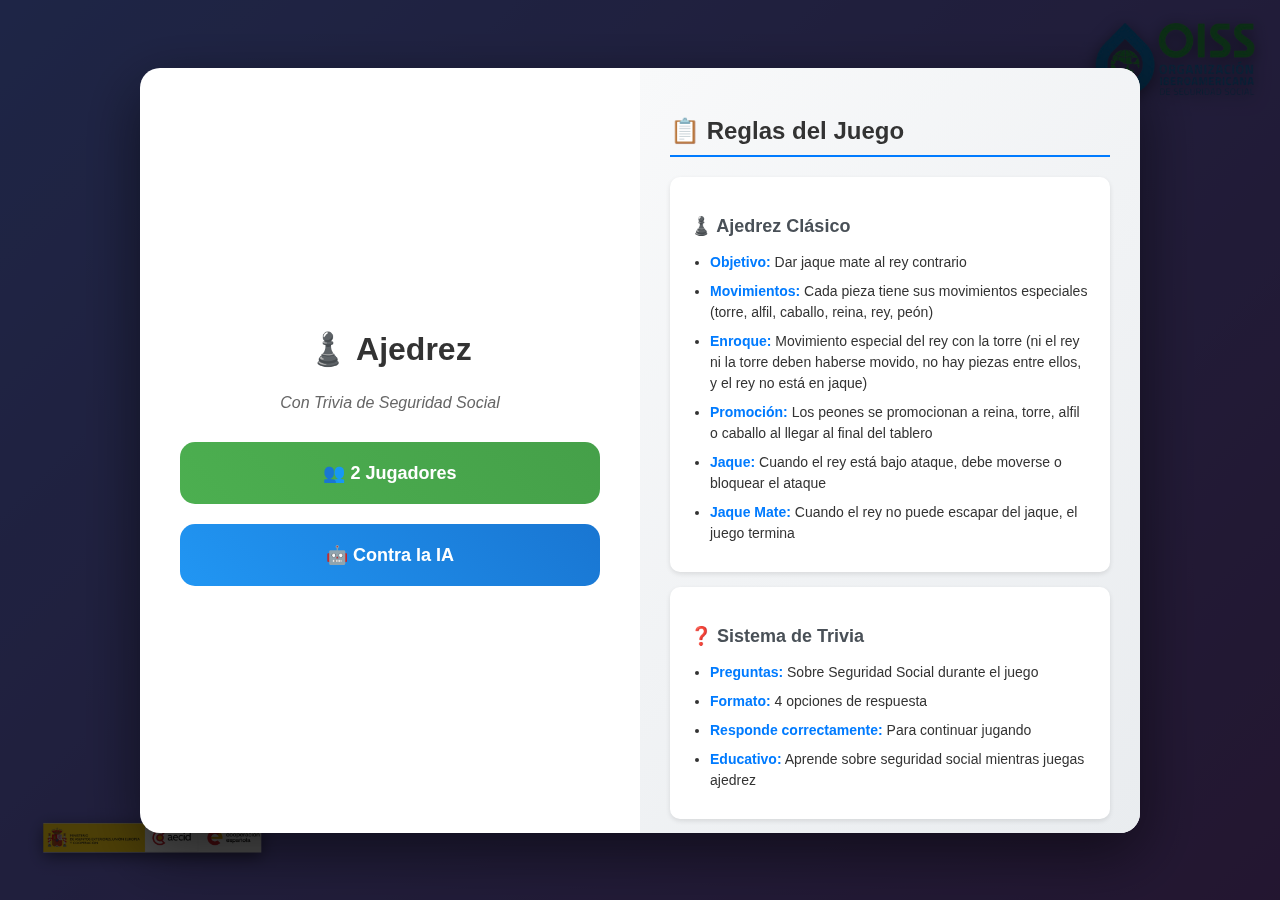
<file: games/ajedrez.html>
<!DOCTYPE html>
<html lang="es">
<head>
    <meta charset="UTF-8">
    <meta name="viewport" content="width=device-width, initial-scale=1.0">
    <title>Ajedrez Social - Con Seguridad Social</title>
    <link rel="stylesheet" href="../css/ajedrez.css">
</head>
<body>

    <!-- Logo OISS superior derecha -->
    <img src="../assets/oiss.png" alt="OISS" style="position: fixed; top: 20px; right: 20px; height: 80px; width: auto; max-width: 320px; z-index: 1000; object-fit: contain; filter: drop-shadow(0 4px 8px rgba(0, 0, 0, 0.5));">
    
    <!-- Logo AECID inferior izquierda -->
    <img src="../assets/españa.png" alt="AECID" style="position: fixed; bottom: 20px; left: 20px; height: 80px; width: auto; max-width: 280px; z-index: 1000; object-fit: contain; filter: drop-shadow(0 4px 8px rgba(0, 0, 0, 0.5));">

    <div id="modeSelectionModal" class="mode-selection-modal">
        <div class="mode-selection-content">
            <!-- Panel Izquierdo: Selección de Modo -->
            <div class="left-panel">
                <h1>♟️ Ajedrez</h1>
                <p class="subtitle">Con Trivia de Seguridad Social</p>
                
                <div class="mode-buttons">
                    <button class="mode-button two-players" onclick="selectMode('twoPlayers')">
                        👥 2 Jugadores
                    </button>
                    <button class="mode-button vs-ai" onclick="selectMode('vsAI')">
                        🤖 Contra la IA
                    </button>
                </div>
                
                <div id="difficultySelection" class="difficulty-selection">
                    <h3>Selecciona la Dificultad</h3>
                    <div class="difficulty-buttons">
                        <button class="difficulty-button easy" onclick="startGame('easy')">
                            😊 Fácil
                        </button>
                        <button class="difficulty-button medium" onclick="startGame('medium')">
                            😐 Medio
                        </button>
                        <button class="difficulty-button hard" onclick="startGame('hard')">
                            😤 Difícil
                        </button>
                    </div>
                </div>
            </div>

            <!-- Panel Derecho: Instrucciones -->
            <div class="right-panel">
                <h2>📋 Reglas del Juego</h2>
                
                <div class="rules-section">
                    <h3>♟️ Ajedrez Clásico</h3>
                    <ul>
                        <li><strong>Objetivo:</strong> Dar jaque mate al rey contrario</li>
                        <li><strong>Movimientos:</strong> Cada pieza tiene sus movimientos especiales (torre, alfil, caballo, reina, rey, peón)</li>
                        <li><strong>Enroque:</strong> Movimiento especial del rey con la torre (ni el rey ni la torre deben haberse movido, no hay piezas entre ellos, y el rey no está en jaque)</li>
                        <li><strong>Promoción:</strong> Los peones se promocionan a reina, torre, alfil o caballo al llegar al final del tablero</li>
                        <li><strong>Jaque:</strong> Cuando el rey está bajo ataque, debe moverse o bloquear el ataque</li>
                        <li><strong>Jaque Mate:</strong> Cuando el rey no puede escapar del jaque, el juego termina</li>
                    </ul>
                </div>

                <div class="rules-section">
                    <h3>❓ Sistema de Trivia</h3>
                    <ul>
                        <li><strong>Preguntas:</strong> Sobre Seguridad Social durante el juego</li>
                        <li><strong>Formato:</strong> 4 opciones de respuesta</li>
                        <li><strong>Responde correctamente:</strong> Para continuar jugando</li>
                        <li><strong>Educativo:</strong> Aprende sobre seguridad social mientras juegas ajedrez</li>
                    </ul>
                </div>

                <div class="strategy-tip">
                    <h4>💡 Consejos Estratégicos</h4>
                    <p>• Controla el centro del tablero con tus peones y piezas</p>
                    <p>• Desarrolla tus piezas (caballos y alfiles) temprano</p>
                    <p>• Protege tu rey con el enroque</p>
                    <p>• No muevas la misma pieza varias veces en la apertura</p>
                    <p>• Busca oportunidades para atacar y defender simultáneamente</p>
                </div>
            </div>
        </div>
    </div>

    <!-- Trivia Modal -->
    <div id="triviaModal" class="mode-selection-modal" style="display: none;">
        <div class="mode-selection-content">
            <h2 id="triviaQuestion">Pregunta de Trivia...</h2>
            <div id="triviaOptions" class="difficulty-buttons trivia-options">
            </div>
        </div>
    </div>

    <!-- Promotion Modal -->
    <div id="promotionModal" class="mode-selection-modal" style="display: none;">
        <div class="mode-selection-content" style="max-width: 500px;">
            <h2>👑 Promoción de Peón</h2>
            <p style="margin: 20px 0; color: #666;">Elige a qué pieza quieres promocionar tu peón:</p>
            <div class="difficulty-buttons" style="gap: 15px;">
                <button class="difficulty-button" onclick="promotePawn('queen')" style="font-size: 2rem;">♕ Reina</button>
                <button class="difficulty-button" onclick="promotePawn('rook')" style="font-size: 2rem;">♖ Torre</button>
                <button class="difficulty-button" onclick="promotePawn('bishop')" style="font-size: 2rem;">♗ Alfil</button>
                <button class="difficulty-button" onclick="promotePawn('knight')" style="font-size: 2rem;">♘ Caballo</button>
            </div>
        </div>
    </div>

    <div class="game-container" style="display: none;" id="gameContainer">
        <div class="board-container">
            <div class="board-with-coordinates">
                <!-- Coordenadas de letras (A-H) a la izquierda -->
                <div class="left-coordinates">
                    <span>8</span><span>7</span><span>6</span><span>5</span><span>4</span><span>3</span><span>2</span><span>1</span>
                </div>
                
                <!-- Tablero de ajedrez -->
                <div class="chess-board" id="chessBoard"></div>
            </div>
            
            <!-- Coordenadas de números (1-8) abajo -->
            <div class="bottom-coordinates">
                <span>A</span><span>B</span><span>C</span><span>D</span><span>E</span><span>F</span><span>G</span><span>H</span>
            </div>
        </div>

        <div class="info-panel">
            <div class="game-info">
                <div class="game-mode-display" id="gameModeDisplay"></div>
                <div class="current-player white-turn" id="currentPlayer"></div>
                <div class="ai-thinking-indicator" id="aiThinking">
                    🤔 La IA está pensando...
                </div>
                <div class="game-status" id="gameStatus"></div>
            </div>
            
            <div class="controls">
                <button class="new-game-btn" onclick="initGame()">
                    🔄 Nueva Partida
                </button>
                <button class="change-mode-btn" onclick="changeGameMode()">
                    🎮 Cambiar Modo
                </button>
                <button class="back-office-btn" onclick="window.location.href='oficina.html'">
                    🏢 Volver a la oficina
                </button>
            </div>
            
            <div class="captured-pieces">
                <h3>💀 Piezas Capturadas</h3>
                <div><strong>Por Negras:</strong> <span class="captured-list" id="capturedWhite"></span></div>
                <div><strong>Por Blancas:</strong> <span class="captured-list" id="capturedBlack"></span></div>
            </div>
            
            <div class="move-history">
                <h3>📜 Historial</h3>
                <div class="move-list" id="moveHistory"></div>
            </div>
        </div>
    </div>

    <div id="notification" class="notification"></div>

    <script src="../js/ajedrez.js"></script>
</body>
</html>
</file>
<file: css/ajedrez.css>
body {
    font-family: 'Segoe UI', Tahoma, Geneva, Verdana, sans-serif;
    display: flex;
    justify-content: center;
    align-items: center;
    min-height: 100vh;
    margin: 0;
    background: linear-gradient(135deg, #667eea 0%, #764ba2 100%);
    color: #333;
}

/* Modal de selección de modo con slider */
.mode-selection-modal {
    position: fixed;
    top: 0;
    left: 0;
    width: 100%;
    height: 100%;
    background: rgba(0, 0, 0, 0.7);
    display: flex;
    justify-content: center;
    align-items: center;
    z-index: 2000;
}

.mode-selection-content {
    background: white;
    padding: 0;
    border-radius: 20px;
    box-shadow: 0 20px 60px rgba(0,0,0,0.5);
    max-width: 1000px;
    max-height: 85vh;
    overflow: hidden;
    display: grid;
    grid-template-columns: 1fr 1fr;
    gap: 0;
}

.left-panel {
    padding: 40px;
    display: flex;
    flex-direction: column;
    justify-content: center;
}

.right-panel {
    padding: 30px;
    background: linear-gradient(135deg, #f8f9fa 0%, #e9ecef 100%);
    border-radius: 0 20px 20px 0;
    overflow-y: auto;
    max-height: 80vh;
    display: flex;
    flex-direction: column;
}

.left-panel h1 {
    color: #333;
    margin-bottom: 10px;
    font-size: 32px;
    text-align: center;
}

.subtitle {
    text-align: center;
    color: #666;
    margin-bottom: 30px;
    font-style: italic;
    font-size: 16px;
}

.right-panel h2 {
    color: #333;
    margin-bottom: 20px;
    font-size: 24px;
    border-bottom: 2px solid #007bff;
    padding-bottom: 10px;
}



.rules-section {
    margin-bottom: 15px;
    background: white;
    padding: 20px;
    border-radius: 10px;
    box-shadow: 0 2px 5px rgba(0,0,0,0.1);
    flex-shrink: 0;
}

.rules-section h3 {
    color: #495057;
    margin-bottom: 15px;
    font-size: 18px;
    display: flex;
    align-items: center;
    gap: 8px;
}

.rules-section ul {
    margin: 0;
    padding-left: 20px;
}

.rules-section li {
    margin-bottom: 8px;
    font-size: 14px;
    line-height: 1.5;
}

.rules-section li strong {
    color: #007bff;
}

.rules-section p {
    margin: 0;
    font-size: 14px;
    line-height: 1.5;
    color: #495057;
}

.strategy-tip {
    background: linear-gradient(45deg, #fff3cd, #ffeaa7);
    padding: 15px;
    border-radius: 10px;
    border-left: 4px solid #ffc107;
    flex-shrink: 0;
}

.strategy-tip h4 {
    margin: 0 0 8px 0;
    color: #856404;
    font-size: 16px;
}

.strategy-tip p {
    margin: 0;
    color: #856404;
    font-size: 14px;
    line-height: 1.4;
}

.mode-buttons {
    display: flex;
    flex-direction: column;
    gap: 20px;
    margin-bottom: 20px;
}

.mode-button {
    padding: 20px;
    border: none;
    border-radius: 15px;
    cursor: pointer;
    transition: all 0.3s ease;
    font-size: 18px;
    font-weight: bold;
    display: flex;
    align-items: center;
    justify-content: center;
    gap: 10px;
}

.mode-button.two-players {
    background: linear-gradient(45deg, #4caf50, #45a049);
    color: white;
}

.mode-button.vs-ai {
    background: linear-gradient(45deg, #2196f3, #1976d2);
    color: white;
}

.mode-button:hover {
    transform: translateY(-3px);
    box-shadow: 0 15px 35px rgba(0,0,0,0.3);
}

.difficulty-selection {
    display: none;
    margin-top: 20px;
}

.difficulty-buttons {
    display: flex;
    gap: 10px;
    margin-top: 15px;
}

.difficulty-buttons.trivia-options {
    flex-direction: column;
    gap: 18px;
    padding: 35px;
}

.difficulty-button {
    flex: 1;
    padding: 12px;
    border: none;
    border-radius: 8px;
    cursor: pointer;
    transition: all 0.2s ease;
    font-weight: bold;
}

.difficulty-button.easy {
    background: #8bc34a;
    color: white;
}

.difficulty-button.medium {
    background: #ff9800;
    color: white;
}

.difficulty-button.hard {
    background: #f44336;
    color: white;
}

.difficulty-button:hover {
    transform: scale(1.05);
}

.game-container {
    background: white;
    border-radius: 20px;
    box-shadow: 0 20px 40px rgba(0,0,0,0.3);
    padding: 30px;
    display: flex;
    gap: 30px;
}

.board-container {
    display: flex;
    flex-direction: column;
    align-items: center;
}

.chess-board {
    display: grid;
    grid-template-columns: repeat(8, 70px);
    grid-template-rows: repeat(8, 70px);
    border: 4px solid #8b4513;
    border-radius: 8px;
    overflow: hidden;
    box-shadow: 0 10px 20px rgba(0,0,0,0.2);
}

.square {
    width: 70px;
    height: 70px;
    display: flex;
    align-items: center;
    justify-content: center;
    cursor: pointer;
    position: relative;
    transition: all 0.2s ease;
}

.square.light {
    background-color: #f0d9b5;
}

.square.dark {
    background-color: #b58863;
}

.square:hover {
    opacity: 0.8;
    transform: scale(1.05);
}

.square.selected {
    background-color: #7fb069 !important;
    box-shadow: inset 0 0 0 3px #5a8049;
}

.square.possible-move {
    background-color: #87ceeb !important;
}

.square.attack-move {
    background-color: #ff6b6b !important;
}

.square.ai-thinking {
    animation: aiPulse 1s infinite;
}

@keyframes aiPulse {
    0%, 100% { opacity: 1; }
    50% { opacity: 0.6; }
}

.piece {
    font-size: 48px;
    cursor: pointer;
    user-select: none;
    transition: transform 0.2s ease;
    text-shadow: 2px 2px 4px rgba(0,0,0,0.3);
    position: relative;
}

.piece:hover {
    transform: scale(1.1);
}



.experience-bar {
    position: absolute;
    bottom: 0px;
    left: 2px;
    right: 2px;
    height: 3px;
    background: rgba(0,0,0,0.2);
    border-radius: 2px;
}

.experience-fill {
    height: 100%;
    background: linear-gradient(90deg, #4caf50, #8bc34a);
    border-radius: 2px;
    transition: width 0.3s ease;
}

.info-panel {
    display: flex;
    flex-direction: column;
    gap: 15px;
    width: 350px;
}

.game-info {
    background: #f8f9fa;
    padding: 20px;
    border-radius: 10px;
    border: 2px solid #e9ecef;
}

.game-mode-display {
    background: linear-gradient(45deg, #e3f2fd, #bbdefb);
    padding: 10px;
    border-radius: 8px;
    margin-bottom: 10px;
    text-align: center;
    font-weight: bold;
}

.current-player {
    font-size: 20px;
    font-weight: bold;
    margin-bottom: 15px;
    padding: 10px;
    border-radius: 5px;
    text-align: center;
}

.white-turn {
    background-color: #fff;
    color: #333;
    border: 2px solid #333;
}

.black-turn {
    background-color: #333;
    color: #fff;
    border: 2px solid #333;
}



.controls {
    display: flex;
    flex-direction: column;
    gap: 10px;
}

button {
    padding: 12px 20px;
    font-size: 16px;
    border: none;
    border-radius: 6px;
    cursor: pointer;
    transition: all 0.2s ease;
    font-weight: bold;
}

.new-game-btn {
    background: linear-gradient(45deg, #4caf50, #45a049);
    color: white;
}

.change-mode-btn {
    background: linear-gradient(45deg, #9c27b0, #7b1fa2);
    color: white;
}

.back-office-btn {
    background: linear-gradient(45deg, #1e88e5, #0d47a1);
    color: white;
}

button:hover {
    transform: translateY(-2px);
    box-shadow: 0 5px 15px rgba(0, 0, 0, 0.2);
}

.coordinates {
    display: flex;
    justify-content: space-around;
    width: 100%;
    margin: 5px 0;
    font-size: 14px;
    color: #666;
    font-family: monospace;
}

.captured-pieces {
    background: #f8f9fa;
    padding: 15px;
    border-radius: 10px;
    border: 2px solid #e9ecef;
}

.captured-pieces h3 {
    margin-top: 0;
    margin-bottom: 10px;
    color: #495057;
}

.captured-list {
    font-size: 24px;
    line-height: 1.2;
    min-height: 30px;
    word-wrap: break-word;
}

.move-history {
    background: #f8f9fa;
    padding: 15px;
    border-radius: 10px;
    border: 2px solid #e9ecef;
    max-height: 200px;
    overflow-y: auto;
}

.move-history h3 {
    margin-top: 0;
    margin-bottom: 10px;
    color: #495057;
}

.move-list {
    font-family: monospace;
    font-size: 14px;
    line-height: 1.4;
}



.notification {
    position: fixed;
    top: 20px;
    right: 20px;
    background: #4caf50;
    color: white;
    padding: 15px 20px;
    border-radius: 8px;
    box-shadow: 0 4px 12px rgba(0,0,0,0.3);
    z-index: 1000;
    transform: translateX(400px);
    transition: transform 0.3s ease;
}

.notification.show {
    transform: translateX(0);
}

.notification.error {
    background: #f44336;
}

.notification.warning {
    background: #ff9800;
}

.notification.info {
    background: #2196f3;
}

.ai-thinking-indicator {
    display: none;
    background: linear-gradient(45deg, #ffd54f, #ffb300);
    padding: 10px;
    border-radius: 8px;
    text-align: center;
    font-weight: bold;
    animation: aiThinking 1.5s infinite;
}

@keyframes aiThinking {
    0%, 100% { opacity: 1; }
    50% { opacity: 0.7; }
}

.ai-thinking-indicator.active {
    display: block;
}

/* Modal de trivia mejorado */
#triviaModal .mode-selection-content {
    background: linear-gradient(145deg, #ffffff 0%, #f8f9fa 100%);
    border: 3px solid #007bff;
    box-shadow: 0 25px 50px rgba(0,123,255,0.3);
    max-width: 750px;
    min-height: 400px;
    padding: 0;
    overflow: hidden;
    animation: triviaAppear 0.4s ease-out;
}

@keyframes triviaAppear {
    from {
        opacity: 0;
        transform: scale(0.8) translateY(-50px);
    }
    to {
        opacity: 1;
        transform: scale(1) translateY(0);
    }
}

#triviaModal .mode-selection-content h2 {
    background: linear-gradient(45deg, #007bff, #0056b3);
    color: white;
    margin: 0;
    padding: 25px 30px;
    font-size: 22px;
    font-weight: bold;
    text-align: center;
    border-bottom: none;
    position: relative;
    overflow: hidden;
}

#triviaModal .mode-selection-content h2::before {
    content: '🧠';
    position: absolute;
    left: 20px;
    top: 50%;
    transform: translateY(-50%);
    font-size: 28px;
    animation: brainPulse 2s infinite;
}

@keyframes brainPulse {
    0%, 100% { transform: translateY(-50%) scale(1); }
    50% { transform: translateY(-50%) scale(1.1); }
}

#triviaModal .mode-selection-content h2::after {
    content: '';
    position: absolute;
    top: 0;
    left: -100%;
    width: 100%;
    height: 100%;
    background: linear-gradient(90deg, transparent, rgba(255,255,255,0.3), transparent);
    animation: shine 3s infinite;
}

@keyframes shine {
    0% { left: -100%; }
    50%, 100% { left: 100%; }
}

#triviaOptions {
    padding: 35px;
    display: flex;
    flex-direction: column;
    gap: 18px;
}

#triviaOptions .difficulty-button {
    background: linear-gradient(145deg, #f8f9fa, #e9ecef);
    border: 2px solid #dee2e6;
    color: #495057;
    padding: 22px 25px 22px 65px;
    border-radius: 12px;
    font-size: 16px;
    font-weight: 500;
    text-align: left;
    cursor: pointer;
    transition: all 0.3s ease;
    position: relative;
    overflow: hidden;
    box-shadow: 0 2px 8px rgba(0,0,0,0.1);
    min-height: 65px;
    display: flex;
    align-items: center;
    line-height: 1.4;
    word-wrap: break-word;
    hyphens: auto;
}

#triviaOptions .difficulty-button:hover {
    background: linear-gradient(145deg, #007bff, #0056b3);
    color: white;
    border-color: #004085;
    transform: translateY(-3px);
    box-shadow: 0 8px 25px rgba(0,123,255,0.4);
}

#triviaOptions .difficulty-button:active {
    transform: translateY(-1px);
    box-shadow: 0 4px 15px rgba(0,123,255,0.3);
}

#triviaOptions .difficulty-button::before {
    content: '';
    position: absolute;
    left: 0;
    top: 0;
    width: 4px;
    height: 100%;
    background: linear-gradient(180deg, #28a745, #20c997);
    transform: scaleY(0);
    transition: transform 0.3s ease;
}

#triviaOptions .difficulty-button:hover::before {
    transform: scaleY(1);
}

#triviaOptions .difficulty-button::after {
    content: attr(data-option);
    position: absolute;
    left: 18px;
    top: 50%;
    transform: translateY(-50%);
    background: linear-gradient(45deg, #6c757d, #495057);
    color: white;
    width: 32px;
    height: 32px;
    border-radius: 50%;
    display: flex;
    align-items: center;
    justify-content: center;
    font-size: 16px;
    font-weight: bold;
    transition: all 0.3s ease;
    flex-shrink: 0;
}

#triviaOptions .difficulty-button:hover::after {
    background: linear-gradient(45deg, #ffc107, #e0a800);
    color: #000;
    transform: translateY(-50%) scale(1.1);
}

#triviaModal.loading .mode-selection-content::before {
    content: '';
    position: absolute;
    top: 0;
    left: 0;
    right: 0;
    height: 3px;
    background: linear-gradient(90deg, #007bff, #20c997, #007bff);
    background-size: 200% 100%;
    animation: loadingBar 1.5s infinite;
}

@keyframes loadingBar {
    0% { background-position: 200% 0; }
    100% { background-position: -200% 0; }
}

/* Responsive para pantallas pequeñas */
@media (max-width: 768px) {
    .mode-selection-content {
        grid-template-columns: 1fr;
        max-width: 90vw;
        max-height: 90vh;
    }
    
    .right-panel {
        border-radius: 0 0 20px 20px;
        max-height: 50vh;
        padding: 20px;
    }
    
    .left-panel {
        padding: 20px;
    }
    
    .left-panel h1 {
        font-size: 24px;
    }
    
    .mode-buttons {
        flex-direction: column;
    }
    
    .slider-controls {
        padding: 10px;
        gap: 10px;
    }
    
    .slider-btn {
        width: 35px;
        height: 35px;
        font-size: 16px;
    }
    
    .slide-indicator {
        padding: 6px 12px;
        font-size: 14px;
    }

    #triviaModal .mode-selection-content {
        max-width: 95vw;
        margin: 10px;
    }
    
    #triviaOptions {
        padding: 25px;
        gap: 15px;
    }
    
    #triviaOptions .difficulty-button {
        padding: 18px 20px 18px 55px;
        font-size: 15px;
        min-height: 60px;
    }
    
    #triviaOptions .difficulty-button::after {
        width: 28px;
        height: 28px;
        font-size: 14px;
        left: 15px;
    }
}

@media (max-width: 480px) {
    #triviaModal .mode-selection-content {
        max-width: 98vw;
        margin: 5px;
    }
    
    #triviaOptions {
        padding: 20px;
        gap: 12px;
    }
    
    #triviaOptions .difficulty-button {
        padding: 16px 15px 16px 50px;
        font-size: 14px;
        min-height: 55px;
        line-height: 1.3;
    }
    
    #triviaOptions .difficulty-button::after {
        width: 26px;
        height: 26px;
        font-size: 13px;
        left: 12px;
    }
}

/* Estilos para coordenadas del tablero corregidas */
.board-container {
    display: flex;
    flex-direction: column;
    align-items: center;
}

.board-with-coordinates {
    display: flex;
    align-items: center;
    gap: 10px;
}

.left-coordinates {
    display: flex;
    flex-direction: column;
    justify-content: space-around;
    height: 568px; /* Altura total del tablero (8 * 70px + 8px de border) */
    font-size: 16px;
    color: #666;
    font-family: monospace;
    font-weight: bold;
}

.left-coordinates span {
    height: 70px;
    display: flex;
    align-items: center;
    justify-content: center;
}

.bottom-coordinates {
    display: flex;
    justify-content: space-around;
    width: 568px; /* Ancho total del tablero */
    margin-top: 10px;
    font-size: 16px;
    color: #666;
    font-family: monospace;
    font-weight: bold;
}

.bottom-coordinates span {
    width: 70px;
    text-align: center;
}


.coordinates {
    display: none;
}


@media (max-width: 768px) {
    .board-with-coordinates {
        gap: 5px;
    }
    
    .left-coordinates {
        height: 448px; 
        font-size: 14px;
    }
    
    .left-coordinates span {
        height: 56px;
    }
    
    .bottom-coordinates {
        width: 448px;
        margin-top: 5px;
        font-size: 14px;
    }
    
    .bottom-coordinates span {
        width: 56px;
    }
}
</file>
